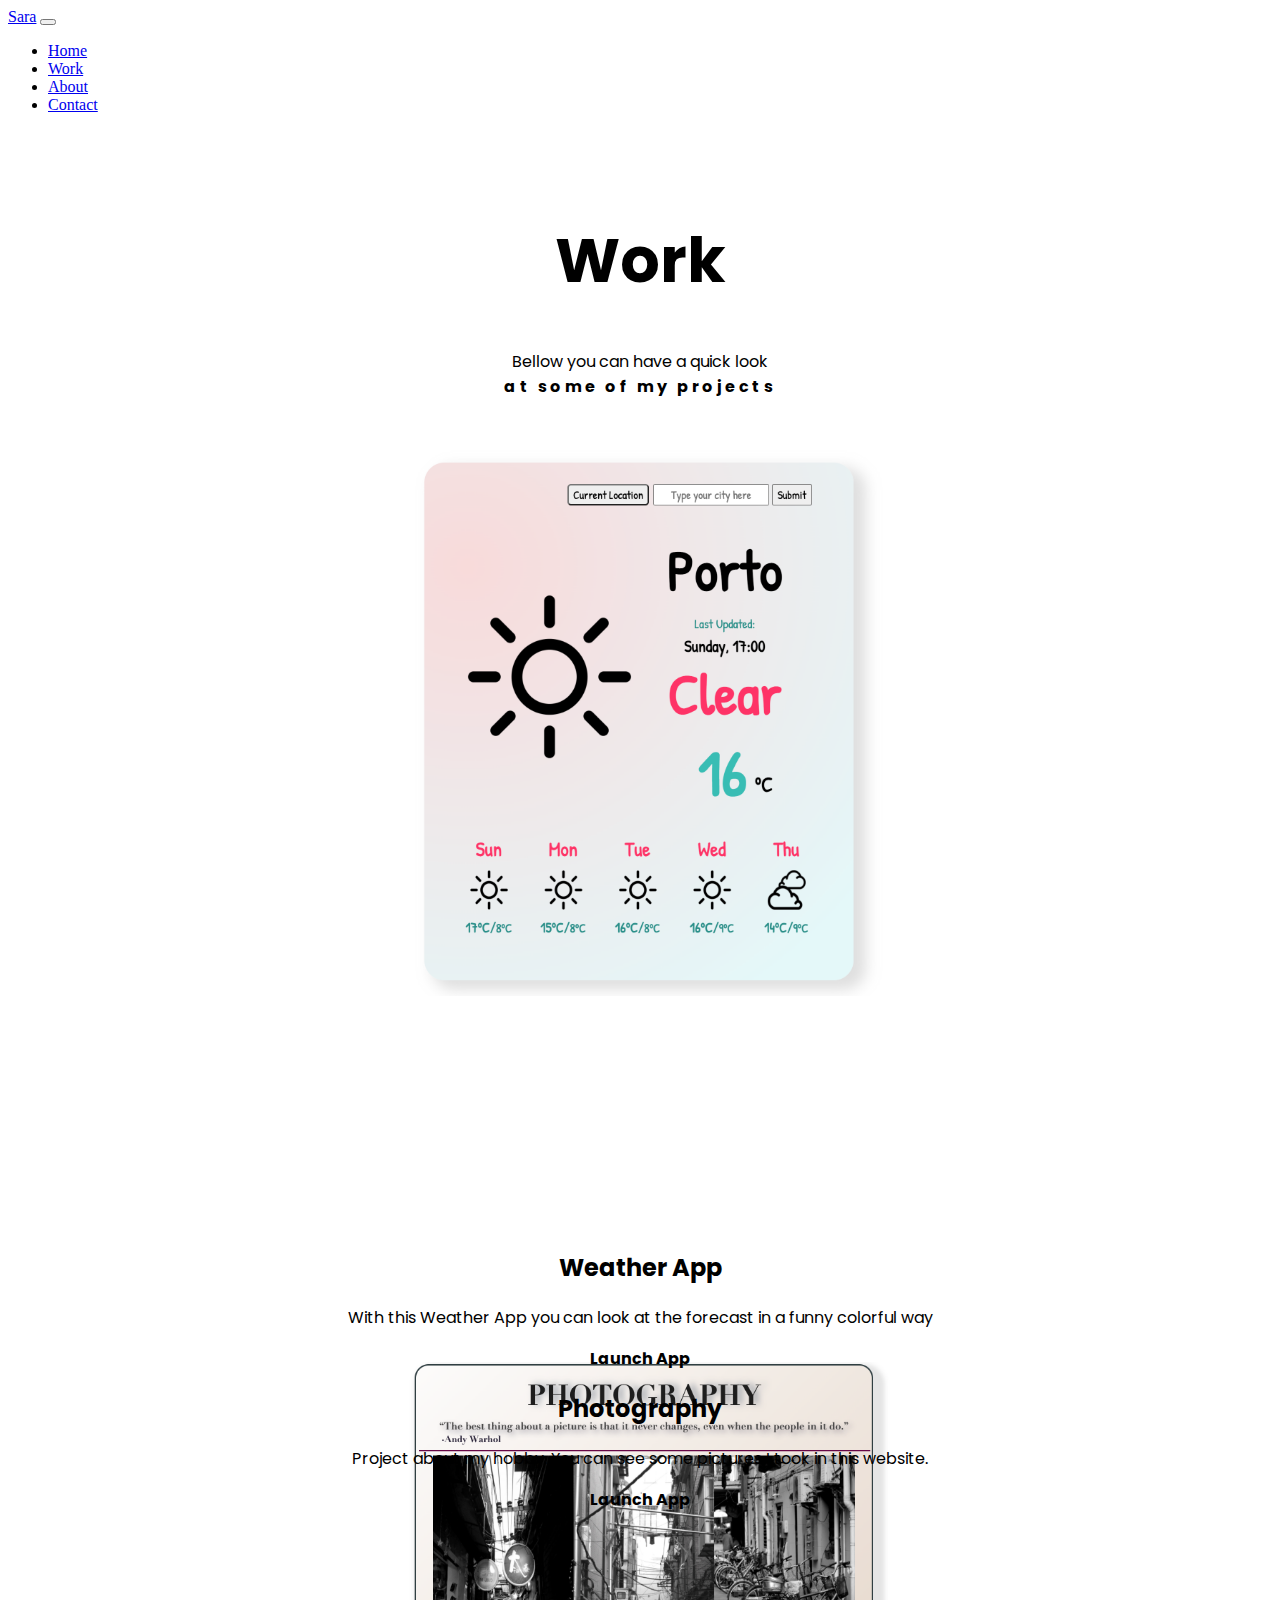
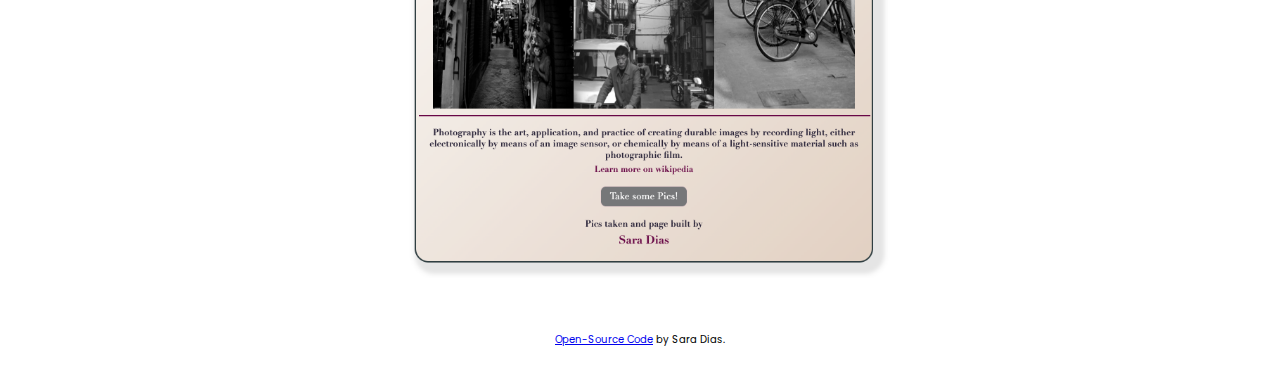
<file: work.html>
<!DOCTYPE html>
<html lang="en">
  <head>
    <link rel="preconnect" href="https://fonts.googleapis.com" />
    <link rel="preconnect" href="https://fonts.gstatic.com" crossorigin />
    <link
      href="https://fonts.googleapis.com/css2?family=Poppins:wght@200&display=swap"
      rel="stylesheet"
    />
    <meta charset="UTF-8" />
    <meta http-equiv="X-UA-Compatible" content="IE=edge" />
    <meta name="viewport" content="width=device-width, initial-scale=1.0" />
    <meta
      name="description"
      content="Sara is a front-end developer based in Portugal."
    />
    <link
      href="https://cdn.jsdelivr.net/npm/bootstrap@5.1.3/dist/css/bootstrap.min.css"
      rel="stylesheet"
      integrity="sha384-1BmE4kWBq78iYhFldvKuhfTAU6auU8tT94WrHftjDbrCEXSU1oBoqyl2QvZ6jIW3"
      crossorigin="anonymous"
    />
    <link rel="stylesheet" href="/app/style.css" />

    <title>Sara's Work</title>
  </head>
  <body>
    <nav class="navbar navbar-expand-lg navbar-light bg-light fixed-top">
      <div class="container-fluid">
        <a class="navbar-brand" href="/">Sara</a>
        <button
          class="navbar-toggler"
          type="button"
          data-bs-toggle="collapse"
          data-bs-target="#navbarNav"
          aria-controls="navbarNav"
          aria-expanded="false"
          aria-label="Toggle navigation"
        >
          <span class="navbar-toggler-icon"></span>
        </button>
        <div class="collapse navbar-collapse" id="navbarNav">
          <ul class="navbar-nav">
            <li class="nav-item">
              <a class="nav-link" aria-current="page" href="/">Home</a>
            </li>
            <li class="nav-item">
              <a class="nav-link active" href="/work.html">Work</a>
            </li>
            <li class="nav-item">
              <a class="nav-link" href="/about.html">About</a>
            </li>
            <li class="nav-item">
              <a class="nav-link" href="/about.html#contact-section">Contact</a>
            </li>
          </ul>
        </div>
      </div>
    </nav>
    <div class="intro-work">
      <h1 class="work-title">Work</h1>
      <p class="work-p">Bellow you can have a quick look</p>
      <p class="work-p2">at some of my projects</p>
    </div>
    <div class="container">
  <div class="row row-cols-2">
    <div class="col"><img src="images/weather.png" width= "500px"class="img-fluid"></div>
    <div class="col-text"><h2 class="col-text-h2">Weather App</h2> <p class="col-text-h2">With this Weather App you can look at the forecast in a funny colorful way</p>
      <a class="link" href="https://hopeful-mcnulty-be2dab.netlify.app/" title="Weather App"> Launch App </a></div>
  </div>
  <div class="row row-cols-2">
    <div class="col-text"><h2 class="col-text-h2">Photography</h2> <p class="col-text-h2">Project about my hobby. You can see some pictures I took in this website.</p>
      <a class="link" href="https://s3.amazonaws.com/shecodesio-production/challenge_submissions/files/000/501/169/original/photographyBasicProject.html?1631920377" title="Photography App"> Launch App </a></div>
    <div class="col"><img src="images/photography.png" width= "500px"class="img-fluid"></div>
  </div>
  <footer class="footer-work">
    <a href="https://github.com/saritamanu/official-portfolio" target="_blank">Open-Source Code</a> by Sara Dias.
  </footer>
    <script
      src="https://cdn.jsdelivr.net/npm/bootstrap@5.1.3/dist/js/bootstrap.bundle.min.js"
      integrity="sha384-ka7Sk0Gln4gmtz2MlQnikT1wXgYsOg+OMhuP+IlRH9sENBO0LRn5q+8nbTov4+1p"
      crossorigin="anonymous"
    ></script>
  </body>
</html>
</file>
<file: app/style.css>
.intro {
  font-family: "Poppins", sans-serif;
  text-align: center;
  margin: 150px auto;
  margin-bottom: 10px;
}

.i-am {
  font-size: 62px;
  margin-bottom: 0;
  padding-bottom: 0;
}
.sara {
  font-size: 140px;
  font-weight: bolder;
  padding: 0;
  margin: -15px;
}
.little-intro {
  font-family: "Poppins", sans-serif;
  text-align: center;
  display: inline;
  letter-spacing: 2.5px;
}
.buttons {
  font-family: "Poppins", sans-serif;
  display: block;
  text-align: center;
  margin-top: 30px;
}
.about,
.contact,
.work,
.app {
  border: none;
  border-radius: 29px;
  margin: 0 auto;
}
@media (max-width: 800px) {
  .intro {
    margin-top: 100px;
    display: block;
  }
  .i-am {
    font-size: 41px;
  }
  .sara {
    font-size: 93px;
  }
  .little-intro {
    letter-spacing: -1px;
  }
  .about,
  .contact,
  .work {
    display: list-item;
    margin-bottom: 10px;
  }
  .col-text {
    display: none;
  }
  footer {
    display: none;
  }
}
.about {
  padding: 15px;
  padding-right: 25px;
  padding-left: 25px;
  color: black;
}
.work {
  padding: 15px;
  padding-right: 29px;
  padding-left: 29px;
  color: black;
}
.contact {
  padding: 15px;
  padding-right: 20px;
  padding-left: 20px;
  color: black;
}
.about:hover {
  background: #bcbaba;
  color: white;
  transition: all 200ms ease-in-out;
}

.contact:hover {
  background: #bcbaba;
  color: white;
  transition: all 200ms ease-in-out;
}

.work:hover {
  background: #bcbaba;
  color: white;
  transition: all 200ms ease-in-out;
}
.intro-about,
.intro-work {
  font-family: "Poppins", sans-serif;
  text-align: center;
  margin: 100px auto;
  margin-bottom: 10px;
}
.about-me {
  font-family: "Poppins", sans-serif;
  font-size: 62px;
}
.about-me-p {
  margin: 30px;
  text-align: justify;
  margin-left: 20px auto;
  margin-right: 20px auto;
  padding-top: 0px;
  padding-bottom: 0px;
}
.intro-contact {
  font-family: "Poppins", sans-serif;
  text-align: center;
  margin: 50px auto;
}
@media (min-width: 1000px) {
  .about-me-p {
    margin-left: 350px;
    margin-right: 350px;
  }
}
.work-title {
  font-size: 62px;
  text-align: center;
}
.work-p {
  margin-bottom: 0px;
  text-align: center;
}
.work-p2 {
  margin-top: 0px;
  padding-top: 0px;
  letter-spacing: 3.5px;
  text-align: center;
  font-weight: bolder;
}
.col {
  text-align: center;
  margin: 50px auto;
  padding: 0px;
}
.col-text {
  position: relative;
  top: 200px;
  font-family: "Poppins", sans-serif;
  text-align: center;
  padding: 0px;
}
.link {
  text-decoration: none;
  color: black;
  font-weight: bolder;
  padding: 10px;
}
.link:hover {
  background: #bcbaba;
  color: white;
  transition: all 200ms ease-in-out;
}
footer {
  font-size: 10px;
  margin-top: 300px;
  margin-bottom: 30px;
  font-family: "Poppins", sans-serif;
  text-align: center;
}
.footer-work {
  font-size: 10px;
  margin-top: 50px;
  margin-bottom: 30px;
  font-family: "Poppins", sans-serif;
  text-align: center;
}
.footer-about {
  font-size: 10px;
  margin-top: 200px;
  margin-bottom: 30px;
  font-family: "Poppins", sans-serif;
  text-align: center;
}
</file>
